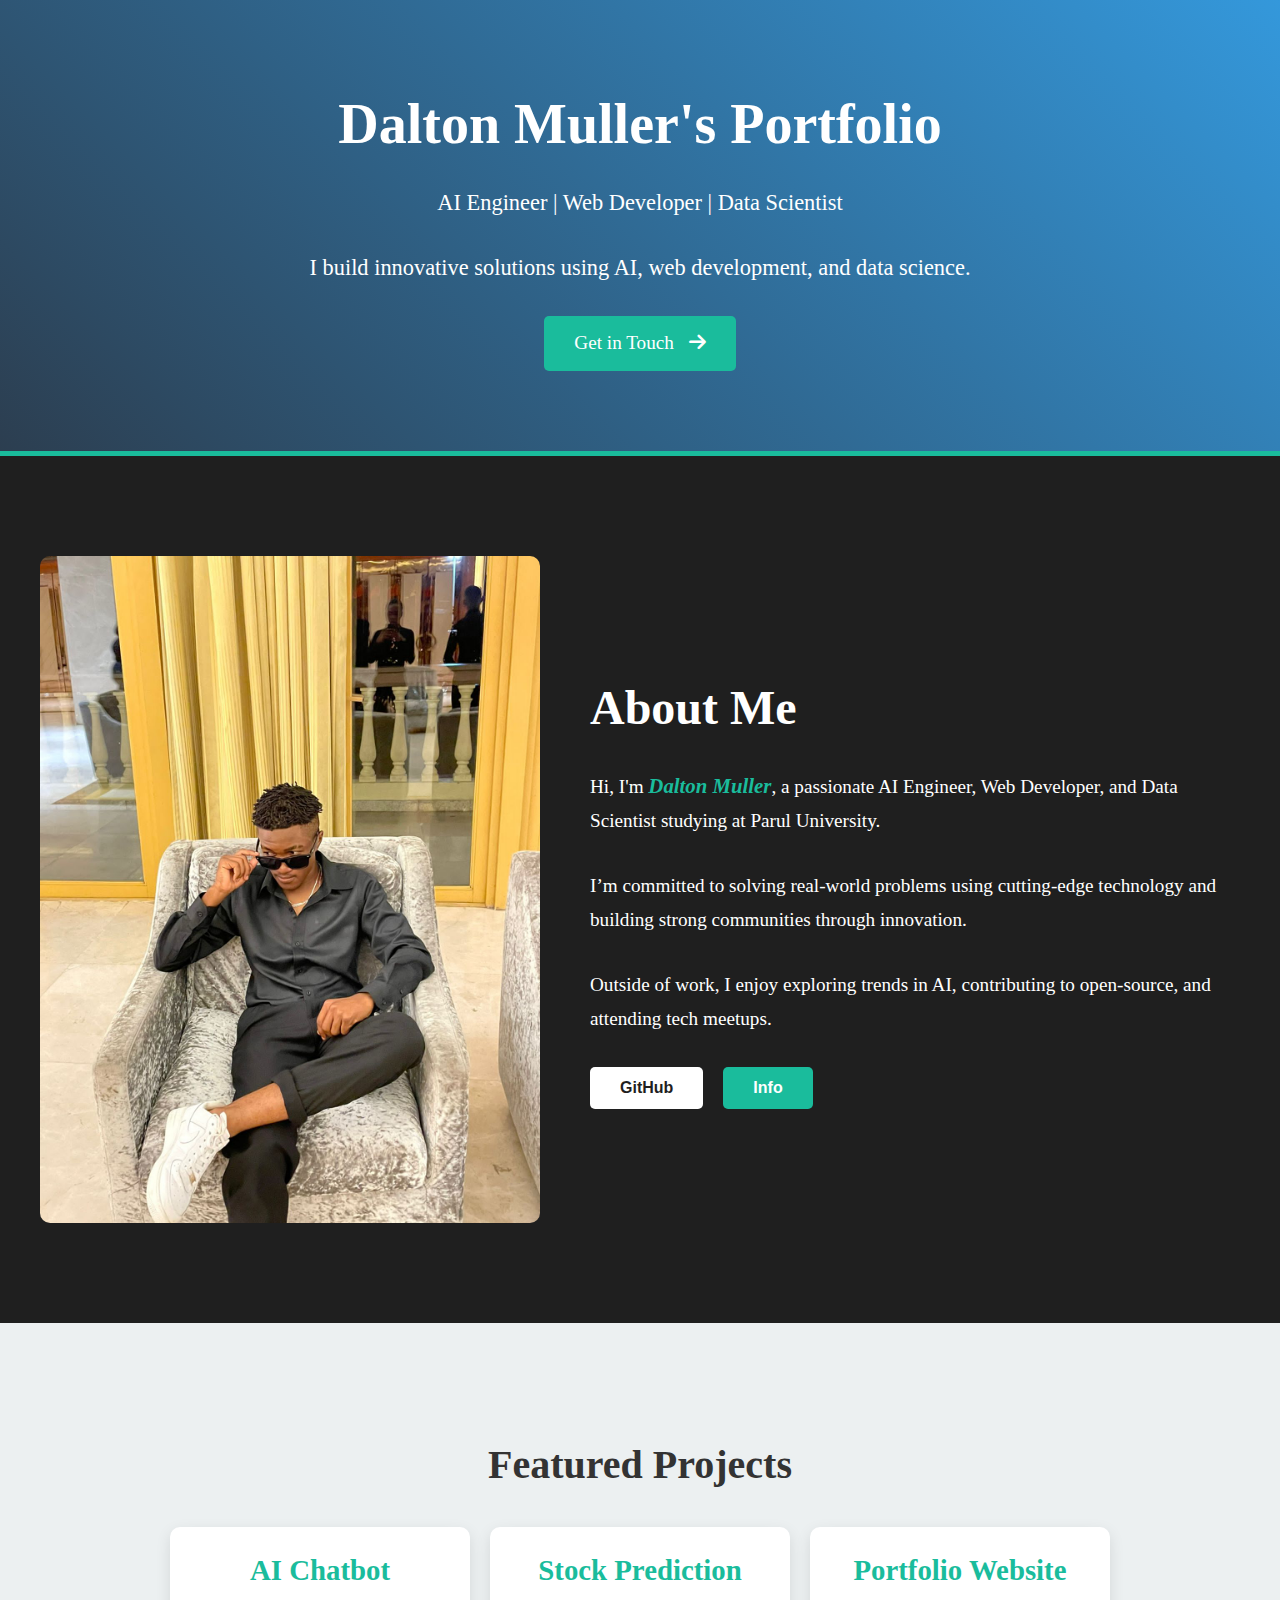
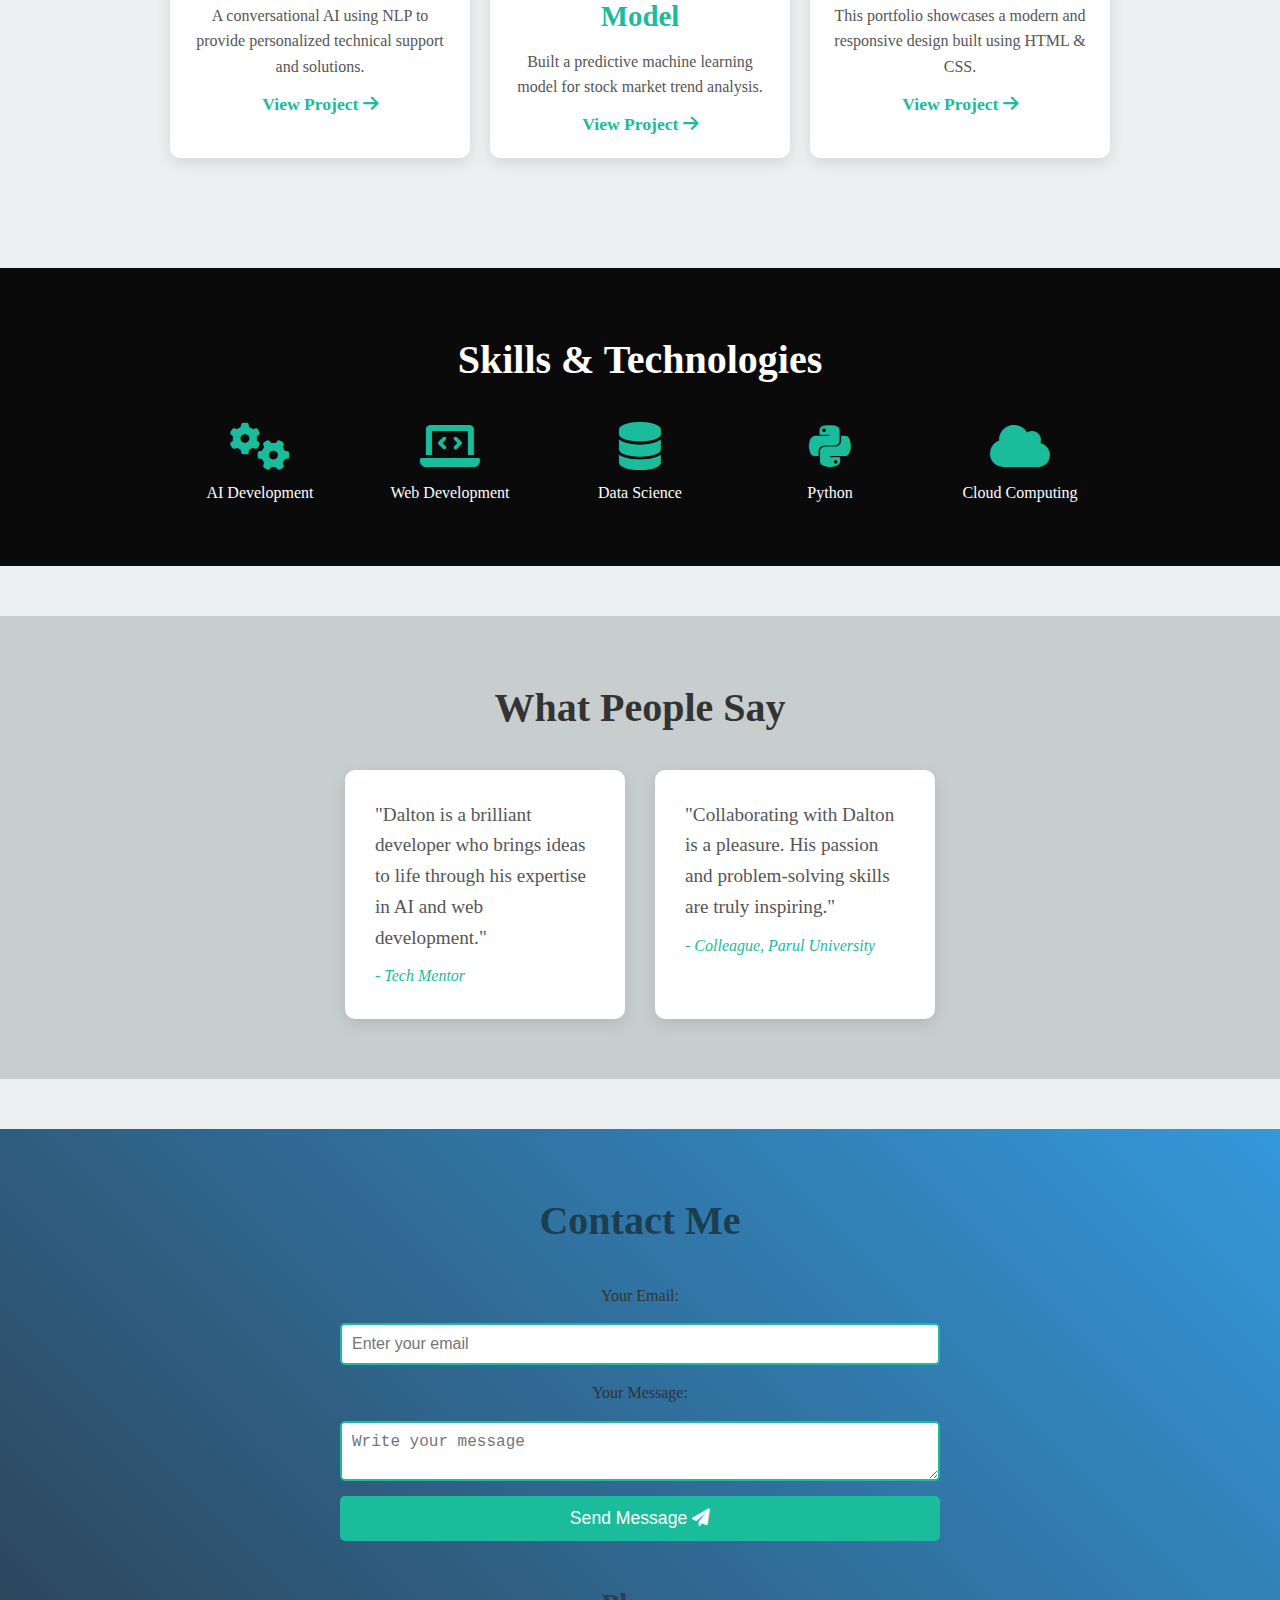
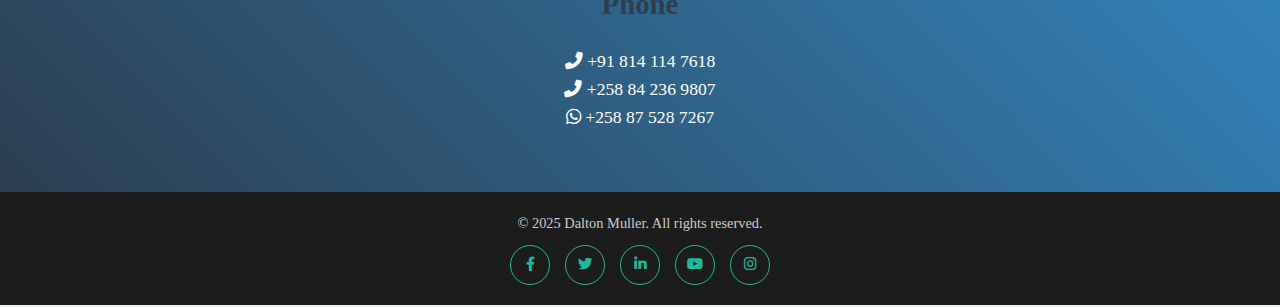
<file: index.html>
<!DOCTYPE html>
<html lang="en">

<head>
  <meta charset="UTF-8">
  <meta name="viewport" content="width=device-width, initial-scale=1.0">
  <title>Dalton Muller's Portfolio</title>
  <link rel="stylesheet" href="https://cdnjs.cloudflare.com/ajax/libs/font-awesome/6.0.0-beta3/css/all.min.css">
  <link rel="stylesheet" href="/css/main.css">
</head>

<body>
  <header class="hero">
    <h1>Dalton Muller's Portfolio</h1>
    <p>AI Engineer | Web Developer | Data Scientist</p>
    <p>I build innovative solutions using AI, web development, and data science.</p>
    <a href="#contact" class="cta-button" aria-label="Contact Me">Get in Touch <i class="fas fa-arrow-right"></i></a>
  </header>

  <main>

    <section class="about-section">
      <div class="about-wrapper">

        <img src="assets/img/Dalton Müller.jpg" alt="Portrait of Dalton Muller" class="profile-img" />


        <div class="about-content">
          <h1>About Me</h1>
          <p>Hi, I'm <span>Dalton Muller</span>, a passionate AI Engineer, Web Developer, and Data Scientist studying at
            Parul University.</p>
          <p>I’m committed to solving real-world problems using cutting-edge technology and building strong communities
            through innovation.</p>
          <p>Outside of work, I enjoy exploring trends in AI, contributing to open-source, and attending tech meetups.
          </p>
          <div class="about-actions">
            <button class="explore-button">GitHub</button>
            <button class="play-button">
              Info
            </button>
          </div>
        </div>
      </div>
    </section>

    <section class="projects">
      <h2>Featured Projects</h2>
      <div class="project-grid">
        <div class="project-card">
          <h3>AI Chatbot</h3>
          <p>A conversational AI using NLP to provide personalized technical support and solutions.</p>
          <a href="#" aria-label="View AI Chatbot Project">View Project <i class="fas fa-arrow-right"></i></a>
        </div>
        <div class="project-card">
          <h3>Stock Prediction Model</h3>
          <p>Built a predictive machine learning model for stock market trend analysis.</p>
          <a href="#" aria-label="View Stock Prediction Project">View Project <i class="fas fa-arrow-right"></i></a>
        </div>
        <div class="project-card">
          <h3>Portfolio Website</h3>
          <p>This portfolio showcases a modern and responsive design built using HTML & CSS.</p>
          <a href="#" aria-label="View Portfolio Website Project">View Project <i class="fas fa-arrow-right"></i></a>
        </div>
      </div>
    </section>

    <section class="skills">
      <h2>Skills & Technologies</h2>
      <div class="skills-list">
        <div class="skill-item">
          <i class="fas fa-cogs skill-level"></i>
          <p>AI Development</p>
        </div>
        <div class="skill-item">
          <i class="fas fa-laptop-code skill-level"></i>
          <p>Web Development</p>
        </div>
        <div class="skill-item">
          <i class="fas fa-database skill-level"></i>
          <p>Data Science</p>
        </div>
        <div class="skill-item">
          <i class="fab fa-python skill-level"></i>
          <p>Python</p>
        </div>
        <div class="skill-item">
          <i class="fas fa-cloud skill-level"></i>
          <p>Cloud Computing</p>
        </div>
      </div>
    </section>

    <section class="testimonials">
      <h2>What People Say</h2>
      <div class="testimonial-cards">
        <div class="testimonial-card">
          <p>"Dalton is a brilliant developer who brings ideas to life through his expertise in AI and web development."
          </p>
          <footer>- Tech Mentor</footer>
        </div>
        <div class="testimonial-card">
          <p>"Collaborating with Dalton is a pleasure. His passion and problem-solving skills are truly inspiring."</p>
          <footer>- Colleague, Parul University</footer>
        </div>
      </div>
    </section>

    <section class="contact" id="contact">
      <h2>Contact Me</h2>
      <form action="mailto:daltonmuller@gmail.com" method="post" enctype="text/plain">
        <label for="email">Your Email:</label>
        <input id="email" type="email" placeholder="Enter your email" required>
        <label for="message">Your Message:</label>
        <textarea id="message" placeholder="Write your message" required></textarea>
        <button type="submit" aria-label="Send Message">Send Message <i class="fas fa-paper-plane"></i></button>
      </form>
      <div class="contact-info">
        <h3>Phone</h3>
        <p><i class="fas fa-phone-alt"></i> +91 814 114 7618</p>
        <p><i class="fas fa-phone-alt"></i> +258 84 236 9807</p>
        <p><i class="fab fa-whatsapp"></i> +258 87 528 7267</p>
      </div>
    </section>
  </main>

  <footer class="footer">
    <div class="footer-content">
      <p>
        &copy; 2025 Dalton Muller. All rights reserved.
      </p>
      <div class="social-icons">
        <a href="#" aria-label="Facebook"><i class="fab fa-facebook-f"></i></a>
        <a href="#" aria-label="Twitter"><i class="fab fa-twitter"></i></a>
        <a href="#" aria-label="LinkedIn"><i class="fab fa-linkedin-in"></i></a>
        <a href="#" aria-label="YouTube"><i class="fab fa-youtube"></i></a>
        <a href="#" aria-label="Instagram"><i class="fab fa-instagram"></i></a>
      </div>
    </div>
  </footer>

</body>

</html>
</file>
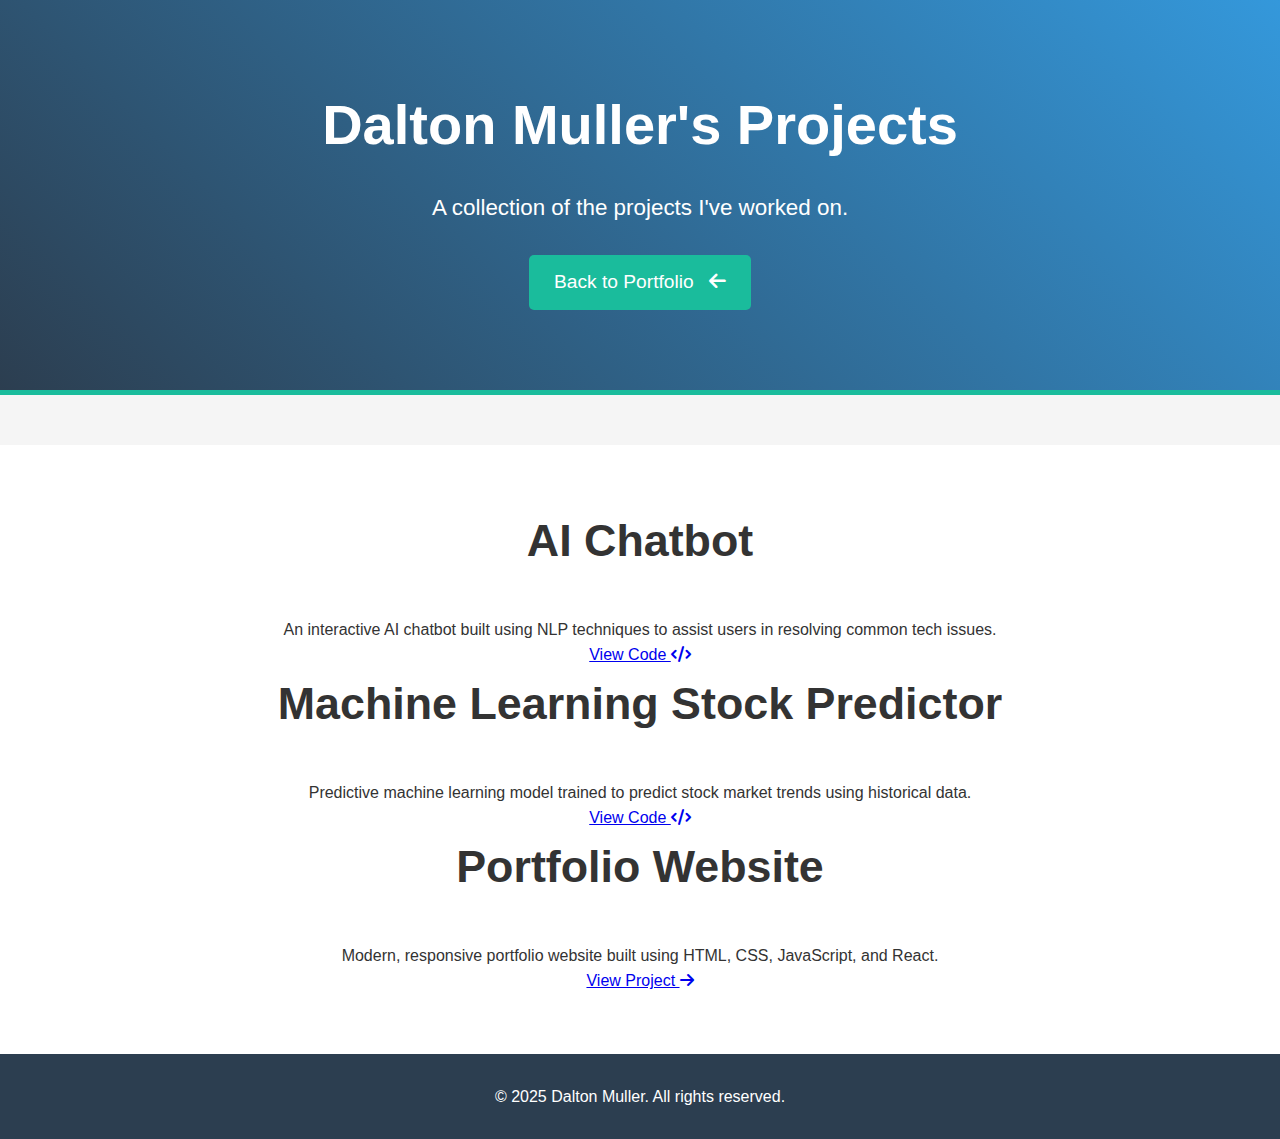
<file: projects.html>
<!DOCTYPE html>
<html lang="en">

<head>
  <meta charset="UTF-8">
  <meta name="viewport" content="width=device-width, initial-scale=1.0">
  <title>Dalton Muller's Projects</title>
  <link rel="stylesheet" href="https://cdnjs.cloudflare.com/ajax/libs/font-awesome/6.0.0-beta3/css/all.min.css">
  <link rel="stylesheet" href="/css/main.css">
  <style>
    /* Global Styles */
* {
  margin: 0;
  padding: 0;
  box-sizing: border-box;
}

body {
  font-family: 'Arial', sans-serif;
  line-height: 1.6;
  background-color: #f5f5f5;
  color: #333;
}

/* Header Styles */
.hero {
  background: linear-gradient(45deg, #2c3e50, #3498db);
  color: white;
  padding: 80px 20px;
  text-align: center;
}

.hero h1 {
  font-size: 3.5em;
  margin-bottom: 10px;
}

.hero p {
  font-size: 1.4em;
  margin-top: 10px;
}

/* About Section Styles */
.about-me {
  padding: 60px 20px;
  display: flex;
  justify-content: center;
  align-items: center;
  gap: 40px;
  background-color: #fff;
}

.profile-section {
  display: flex;
  justify-content: center;
  align-items: center;
}

.profile-image {
  border-radius: 50%;
  width: 220px;
  height: 220px;
  margin-right: 30px;
}

.profile-info h2 {
  font-size: 2.4em;
  margin-bottom: 15px;
}

.profile-info p {
  font-size: 1.3em;
  margin-bottom: 20px;
  color: #555;
}

.contact-buttons {
  margin-top: 30px;
}

.cta-button {
  background-color: #1abc9c;
  color: white;
  padding: 12px 25px;
  border-radius: 5px;
  text-decoration: none;
  font-size: 1.2em;
  transition: background-color 0.3s ease;
}

.cta-button i {
  margin-left: 10px;
}

.cta-button:hover {
  background-color: #16a085;
}

/* Projects Section Styles */
.projects {
  padding: 60px 20px;
  background-color: #fff;
  text-align: center;
}

.projects h2 {
  font-size: 2.8em;
  color: #333;
  margin-bottom: 40px;
}

.project-grid {
  display: flex;
  flex-wrap: wrap;
  justify-content: center;
  gap: 40px;
}

.project-card {
  background-color: #f4f4f4;
  border-radius: 10px;
  width: 300px;
  padding: 25px;
  box-shadow: 0 10px 20px rgba(0, 0, 0, 0.1);
  transition: transform 0.3s, box-shadow 0.3s ease;
}

.project-card:hover {
  transform: translateY(-10px);
  box-shadow: 0 15px 30px rgba(0, 0, 0, 0.2);
}

.project-card h3 {
  font-size: 1.8em;
  margin-bottom: 15px;
  color: #3498db;
}

.project-card p {
  font-size: 1.1em;
  color: #555;
  margin-bottom: 15px;
}

.project-card a {
  color: #3498db;
  font-weight: bold;
  text-decoration: none;
  font-size: 1.1em;
  transition: text-decoration 0.3s ease;
}

.project-card a:hover {
  text-decoration: underline;
}

/* Footer Styles */
footer {
  text-align: center;
  padding: 30px;
  background-color: #2c3e50;
  color: white;
}

/* Responsive Styles */
@media (max-width: 768px) {
  .about-me {
    flex-direction: column;
    text-align: center;
  }

  .profile-image {
    margin-bottom: 30px;
  }

  .projects .project-grid {
    flex-direction: column;
    align-items: center;
  }

  .project-card {
    width: 90%;
  }

  .cta-button {
    font-size: 1.1em;
    padding: 10px 20px;
  }
}

  </style>
</head>

<body>
  <header class="hero">
    <h1>Dalton Muller's Projects</h1>
    <p>A collection of the projects I've worked on.</p>
    <a href="index.html" class="cta-button">Back to Portfolio <i class="fas fa-arrow-left"></i></a>
  </header>

  <section class="projects">
    <h2>AI Chatbot</h2>
    <p>An interactive AI chatbot built using NLP techniques to assist users in resolving common tech issues.</p>
    <a href="#">View Code <i class="fas fa-code"></i></a>

    <h2>Machine Learning Stock Predictor</h2>
    <p>Predictive machine learning model trained to predict stock market trends using historical data.</p>
    <a href="#">View Code <i class="fas fa-code"></i></a>

    <h2>Portfolio Website</h2>
    <p>Modern, responsive portfolio website built using HTML, CSS, JavaScript, and React.</p>
    <a href="#">View Project <i class="fas fa-arrow-right"></i></a>
  </section>

  <footer>
    <p>&copy; 2025 Dalton Muller. All rights reserved.</p>
  </footer>
</body>

</html>
</file>
<file: css/main.css>
* {
    margin: 0;
    padding: 0;
    box-sizing: border-box;
  }
  
  body {
    font-family: Cambria, Cochin, Georgia, Times, 'Times New Roman', serif;
    background-color: #ecf0f1;
    color: #333;
    line-height: 1.6;
    font-size: 16px;
  }
  
  .hero {
    display: flex;
    flex-direction: column;
    justify-content: center;
    align-items: center;
    text-align: center;
    padding: 80px 20px;
    background: linear-gradient(45deg, #2c3e50, #3498db);
    color: #fff;
    border-bottom: 5px solid #1abc9c;
  }
  
  .hero h1 {
    font-size: 3.5em;
    margin-bottom: 15px;
    font-weight: 700;
  }
  
  .hero p {
    font-size: 1.4em;
    margin-bottom: 30px;
  }
  
  .cta-button {
    background: #1abc9c;
    color: white;
    border: none;
    padding: 12px 30px;
    border-radius: 5px;
    font-size: 1.2em;
    text-decoration: none;
    cursor: pointer;
    transition: background 0.3s ease;
  }
  
  .cta-button i {
    margin-left: 10px;
  }
  
  .cta-button:hover {
    background: #16a085;
  }
  
  .about-me {
    display: flex;
    flex-wrap: wrap;
    align-items: center;
    padding: 60px 20px;
    gap: 30px;
    max-width: 1200px;
    margin: 0 auto;
  }
  .about-section {
    padding: 100px 20px;
    background-color: #1f1f1f;
    color: white;
    display: flex;
    justify-content: center;
    align-items: center;
  }

.about-section {
    padding: 100px 20px;
    background-color: #1f1f1f;
    color: white;
    display: flex;
    justify-content: center;
    align-items: center;
  }
  
  .about-wrapper {
    display: flex;
    max-width: 1200px;
    gap: 50px; 
    align-items: center;
    flex-wrap: wrap;
  }

  .profile-img {
    width: 100%;
    max-width: 500px;
    border-radius: 10px;
    object-fit: cover;
    flex: 1; 
  }
  span {
    font-family: Cambria, Cochin, Georgia, Times, 'Times New Roman', serif;
    font-size: 1.3rem;
    color: #1abc9c;
    margin-top: 10px;
    font-style: italic;
    font-weight: bold;
  }
  
  .about-content {
    flex: 1; 
    text-align: left;
  }
  
  .about-content h1 {
    font-size: 3rem;
    font-weight: bold;
    margin-bottom: 20px;
  }
  
  .about-content p {
    font-size: 1.2rem;
    line-height: 1.8;
    margin-bottom: 30px;
  }
  
  .about-actions {
    display: flex;
    gap: 20px;
  }
  
  .explore-button,
  .play-button {
    padding: 12px 30px;
    border: none;
    border-radius: 5px;
    font-size: 1rem;
    font-weight: bold;
    cursor: pointer;
    transition: transform 0.3s ease, background-color 0.3s ease;
  }
  
  .explore-button {
    background-color: #fff;
    color: #1f1f1f;
  }
  
  .explore-button:hover {
    background-color: #f0f0f0;
  }
  
  .play-button {
    display: flex;
    align-items: center;
    background-color: #1abc9c;
    color: white;
  }
  
  .play-button .play-icon {
    margin-right: 10px;
  }
  
  .play-button:hover {
    background-color: #16a085;
  }
  
  @media (max-width: 768px) {
    .about-wrapper {
      flex-direction: column; 
      text-align: center;
    }
  
    .about-content {
      text-align: center;
    }
  
    .about-actions {
      justify-content: center;
    }
  }
  
  
  .profile-img:hover {
    transform: scale(1.05);
  }
  
  .about-content {
    max-width: 700px;
  }
  
  .about-me h2 {
    font-size: 2.5em;
    margin-bottom: 15px;
    color: #2c3e50;
  }
  
  .about-me p {
    font-size: 1.1em;
    line-height: 1.6;
    color: #555;
  }
  
  .primary-button,
  .secondary-button {
    padding: 10px 20px;
    border: none;
    border-radius: 5px;
    font-size: 1em;
    cursor: pointer;
    transition: all 0.3s ease;
  }
  
  .primary-button {
    background: #1abc9c;
    color: white;
  }
  
  .primary-button:hover {
    background: #1abc9c;
  }
  
  .secondary-button {
    background: #1abc9c;
    color: white;
  }
  
  .secondary-button:hover {
    background: #16a085;
  }
  
  .projects {
    margin-top: 50px;
    padding: 60px 20px;
    text-align: center;
  }
  
  .projects h2 {
    font-size: 2.5em;
    margin-bottom: 30px;
  }
  
  .project-grid {
    display: flex;
    flex-wrap: wrap;
    justify-content: center;
    gap: 20px;
  }
  
  .project-card {
    background: #fff;
    padding: 20px;
    border-radius: 10px;
    width: 300px;
    box-shadow: 0 5px 15px rgba(0, 0, 0, 0.1);
    transition: transform 0.3s, box-shadow 0.3s;
  }
  
  .project-card:hover {
    transform: translateY(-10px);
    box-shadow: 0 15px 25px rgba(0, 0, 0, 0.2);
  }
  
  .project-card h3 {
    font-size: 1.8em;
    margin-bottom: 10px;
    color: #1abc9c;
  }
  
  .project-card p {
    font-size: 1em;
    color: #555;
  }
  
  .project-card a {
    color: #1abc9c;
    text-decoration: none;
    font-weight: bold;
    font-size: 1.1em;
    margin-top: 10px;
    display: inline-block;
    transition: color 0.3s ease;
  }
  
  .project-card a:hover {
    color: #1abc9c;
  }
  
  .skills {
    margin-top: 50px;
    padding: 60px 20px;
    text-align: center;
    color: white;
    background-color: rgb(10, 10, 10);
  }
  
  .skills h2 {
    font-size: 2.5em;
    margin-bottom: 30px;
  }
  
  .skills-list {
    display: flex;
    flex-wrap: wrap;
    justify-content: center;
    gap: 40px;
  }
  
  .skill-item {
    text-align: center;
    width: 150px;
  }
  
  .skill-level {
    font-size: 3em;
    color: #1abc9c;
    margin-bottom: 10px;
  }
  
  
  .testimonials {
    margin-top: 50px;
    padding: 60px 20px;
    background-color: #c8cdce;
    text-align: center;
  }
  
  .testimonials h2 {
    font-size: 2.5em;
    margin-bottom: 30px;
  }
  
  .testimonial-cards {
    display: flex;
    flex-wrap: wrap;
    justify-content: center;
    gap: 30px;
  }
  
  .testimonial-card {
    background-color: white;
    padding: 30px;
    width: 280px;
    box-shadow: 0 5px 15px rgba(0, 0, 0, 0.1);
    border-radius: 10px;
    text-align: left;
  }
  
  .testimonial-card p {
    font-size: 1.2em;
    color: #555;
    margin-bottom: 10px;
  }
  
  .testimonial-card footer {
    font-size: 1em;
    font-style: italic;
    color: #1abc9c;
  }
  
  .contact {
    margin-top: 50px;
    padding: 60px 20px;
    background: linear-gradient(45deg, #2c3e50, #3498db);
    text-align: center;
  }
  
  .contact h2 {
    font-size: 2.5em;
    margin-bottom: 30px;
    color: #1c3e50;
  }
  
  .contact form {
    max-width: 600px;
    margin: 0 auto;
    display: flex;
    flex-direction: column;
    gap: 15px;
  }
  
  .contact form input,
  .contact form textarea {
    padding: 10px;
    border-radius: 5px;
    border: 2px solid #1abc9c;
    font-size: 1em;
  }
  
  .contact form button {
    background: #1abc9c;
    color: white;
    padding: 12px 30px;
    border-radius: 5px;
    border: none;
    font-size: 1.1em;
    cursor: pointer;
    transition: background 0.3s;
  }
  
  .contact form button:hover {
    background: green;
  }
  
  .contact-info {
    margin-top: 40px;
  }
  
  .contact-info h3 {
    font-size: 1.8em;
    color: #2c3e50;
    margin-bottom: 20px;
  }
  
  .contact-info p {
    font-size: 1.1em;
    color: #fff;
  }

.footer {
    background-color: #1c1c1c;
    color: #fff;
    text-align: center;
    padding: 20px 10px;
    font-size: 0.9rem;
  }
  
  .footer-content {
    display: flex;
    flex-direction: column;
    align-items: center;
    gap: 10px;
  }
  
  .footer p {
    margin: 0;
    color: #ccc;
  }
  
  .footer a:hover {
    text-decoration: underline;
  }
  
  .footer .highlight {
    color: #1abc9c;
    font-weight: bold;
  }
  
  .social-icons {
    display: flex;
    gap: 15px;
  }
  
  .social-icons a {
    display: inline-flex;
    justify-content: center;
    align-items: center;
    width: 40px;
    height: 40px;
    border: 1px solid #1abc9c;
    border-radius: 50%;
    color: #1abc9c;
    text-decoration: none;
    transition: background-color 0.3s ease, color 0.3s ease;
  }
  
  .social-icons a:hover {
    background-color: #1abc9c;
    text-decoration: none;
    color: #1c1c1c;
  }
  
  @media (max-width: 768px) {
    .profile-img {
      width: 200px;
      height: 200px;
    }
  
    .about-me {
      flex-direction: column;
    }
  
    .skills-list {
      flex-direction: column;
    }
  
    .testimonial-cards {
      flex-direction: column;
    }
  }
</file>
